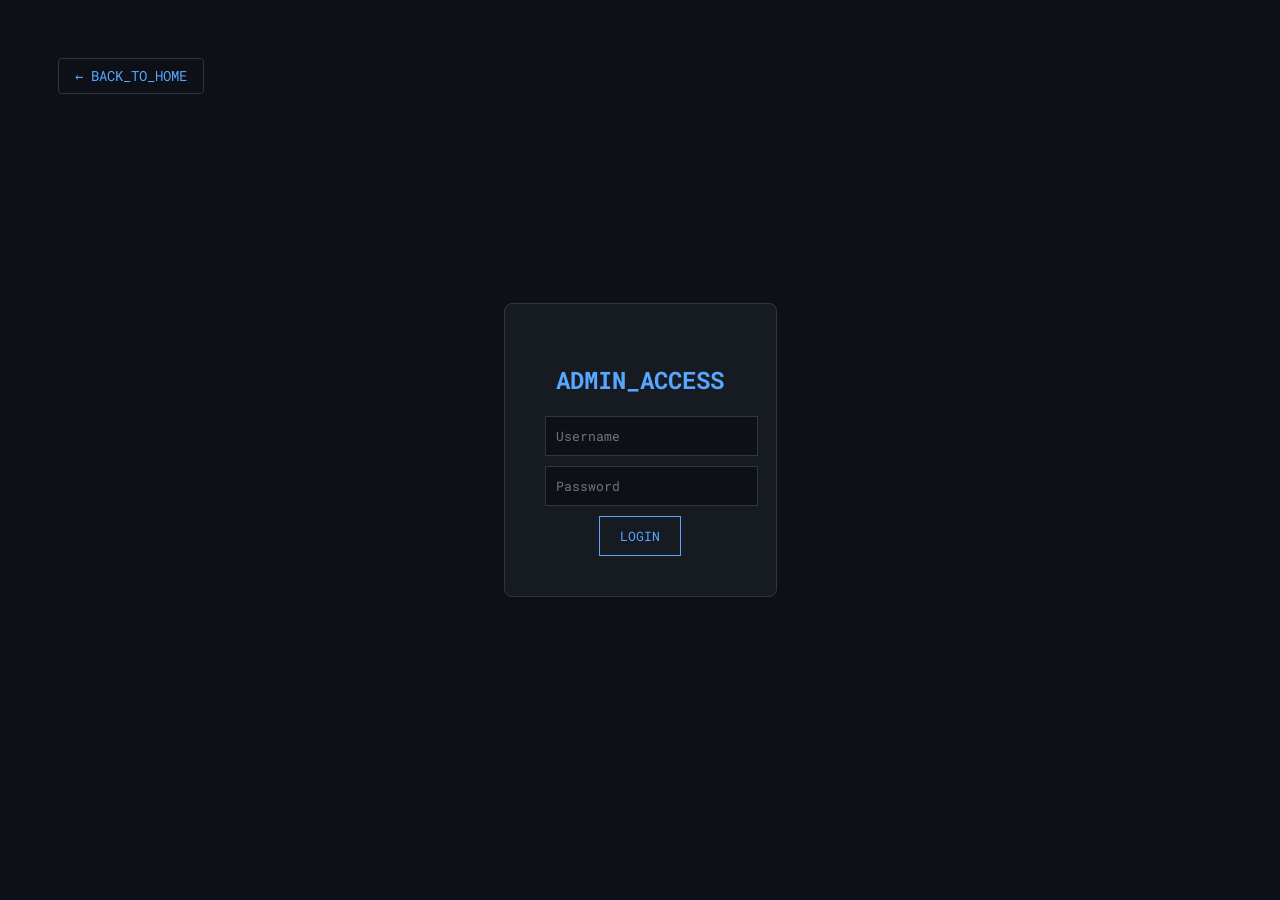
<file: admin.html>
<!DOCTYPE html>
<html lang="en">
<head>
    <meta charset="UTF-8">
    <title>Admin Dashboard | MCS PH</title>
    <link href="https://fonts.googleapis.com/css2?family=Roboto+Mono:wght@400;700&display=swap" rel="stylesheet">
    <style>
        body { 
            background: #0d1117; 
            color: white; 
            padding: 50px; 
            font-family: 'Roboto Mono', monospace; 
        }
        
        .admin-table { 
            width: 100%; 
            border-collapse: collapse; 
            margin-bottom: 50px; 
            background: #161b22; 
        }
        
        .admin-table th, .admin-table td { 
            border: 1px solid #30363d; 
            padding: 12px; 
            text-align: left; 
        }
        
        .admin-table th { 
            color: #58a6ff; 
        }
        
        #login-overlay { 
            position: fixed; 
            top: 0; 
            left: 0; 
            width: 100%; 
            height: 100%; 
            background: #0d1117; 
            display: flex; 
            align-items: center; 
            justify-content: center; 
            z-index: 9999; 
        }
        
        .login-box { 
            background: #161b22; 
            padding: 40px; 
            border: 1px solid #30363d; 
            border-radius: 8px; 
            text-align: center; 
        }
        
        input { 
            display: block; 
            width: 100%; 
            margin: 10px 0; 
            padding: 10px; 
            background: #0d1117; 
            border: 1px solid #30363d; 
            color: white; 
            font-family: 'Roboto Mono', monospace;
        }

        .back-home-btn {
            display: inline-block;
            color: #58a6ff;
            text-decoration: none;
            font-size: 0.85rem;
            padding: 8px 16px;
            border: 1px solid #30363d;
            border-radius: 4px;
            margin-bottom: 20px;
            transition: all 0.3s ease;
            position: relative;
            z-index: 10000;
        }

        .back-home-btn:hover {
            background-color: rgba(88, 166, 255, 0.1);
            border-color: #58a6ff;
        }

        .btn-primary {
            background: transparent;
            color: #58a6ff;
            border: 1px solid #58a6ff;
            padding: 10px 20px;
            cursor: pointer;
            font-family: 'Roboto Mono', monospace;
            transition: 0.3s;
        }

        .btn-primary:hover {
            background: rgba(88, 166, 255, 0.1);
        }

        h1, h3 { color: #f0f6fc; }
    </style>
</head>
<body>

    <a href="index.html" class="back-home-btn">← BACK_TO_HOME</a>

    <div id="login-overlay">
        <div class="login-box">
            <h2 style="color:#58a6ff; margin-bottom:20px;">ADMIN_ACCESS</h2>
            <input type="text" id="user" placeholder="Username">
            <input type="password" id="pass" placeholder="Password">
            <button class="btn-primary" onclick="checkLogin()">LOGIN</button>
        </div>
    </div>

    <h1>System Dashboard</h1>
    
    <h3>Contact Inquiries</h3>
    <table class="admin-table" id="inquiryTable">
        <thead>
            <tr>
                <th>Time</th>
                <th>Name</th>
                <th>Email</th>
                <th>Service</th>
                <th>Message</th>
            </tr>
        </thead>
        <tbody></tbody>
    </table>

    <h3>Job Applications</h3>
    <table class="admin-table" id="appTable">
        <thead>
            <tr>
                <th>Time</th>
                <th>Name</th>
                <th>Email</th>
                <th>Position</th>
                <th>Experience</th>
            </tr>
        </thead>
        <tbody></tbody>
    </table>

    <button class="btn-primary" onclick="localStorage.clear(); location.reload();">CLEAR_ALL_DATA</button>

    <script>
        function checkLogin() {
            const u = document.getElementById('user').value;
            const p = document.getElementById('pass').value;
            if(u === 'admin' && p === 'xport2026') {
                document.getElementById('login-overlay').style.display = 'none';
                loadData();
            } else { 
                alert('Access Denied'); 
            }
        }

        function loadData() {
            const inquiries = JSON.parse(localStorage.getItem('inquiries') || '[]');
            const apps = JSON.parse(localStorage.getItem('applications') || '[]');

            const inqBody = document.querySelector('#inquiryTable tbody');
            inqBody.innerHTML = "";
            inquiries.forEach(d => {
                inqBody.innerHTML += `<tr><td>${d.timestamp}</td><td>${d.name}</td><td>${d.email}</td><td>${d.service}</td><td>${d.message}</td></tr>`;
            });

            const appBody = document.querySelector('#appTable tbody');
            appBody.innerHTML = "";
            apps.forEach(d => {
                appBody.innerHTML += `<tr><td>${d.timestamp}</td><td>${d.name}</td><td>${d.email}</td><td>${d.position}</td><td>${d.experience || 'N/A'}</td></tr>`;
            });
        }
    </script>
</body>
</html>
</file>
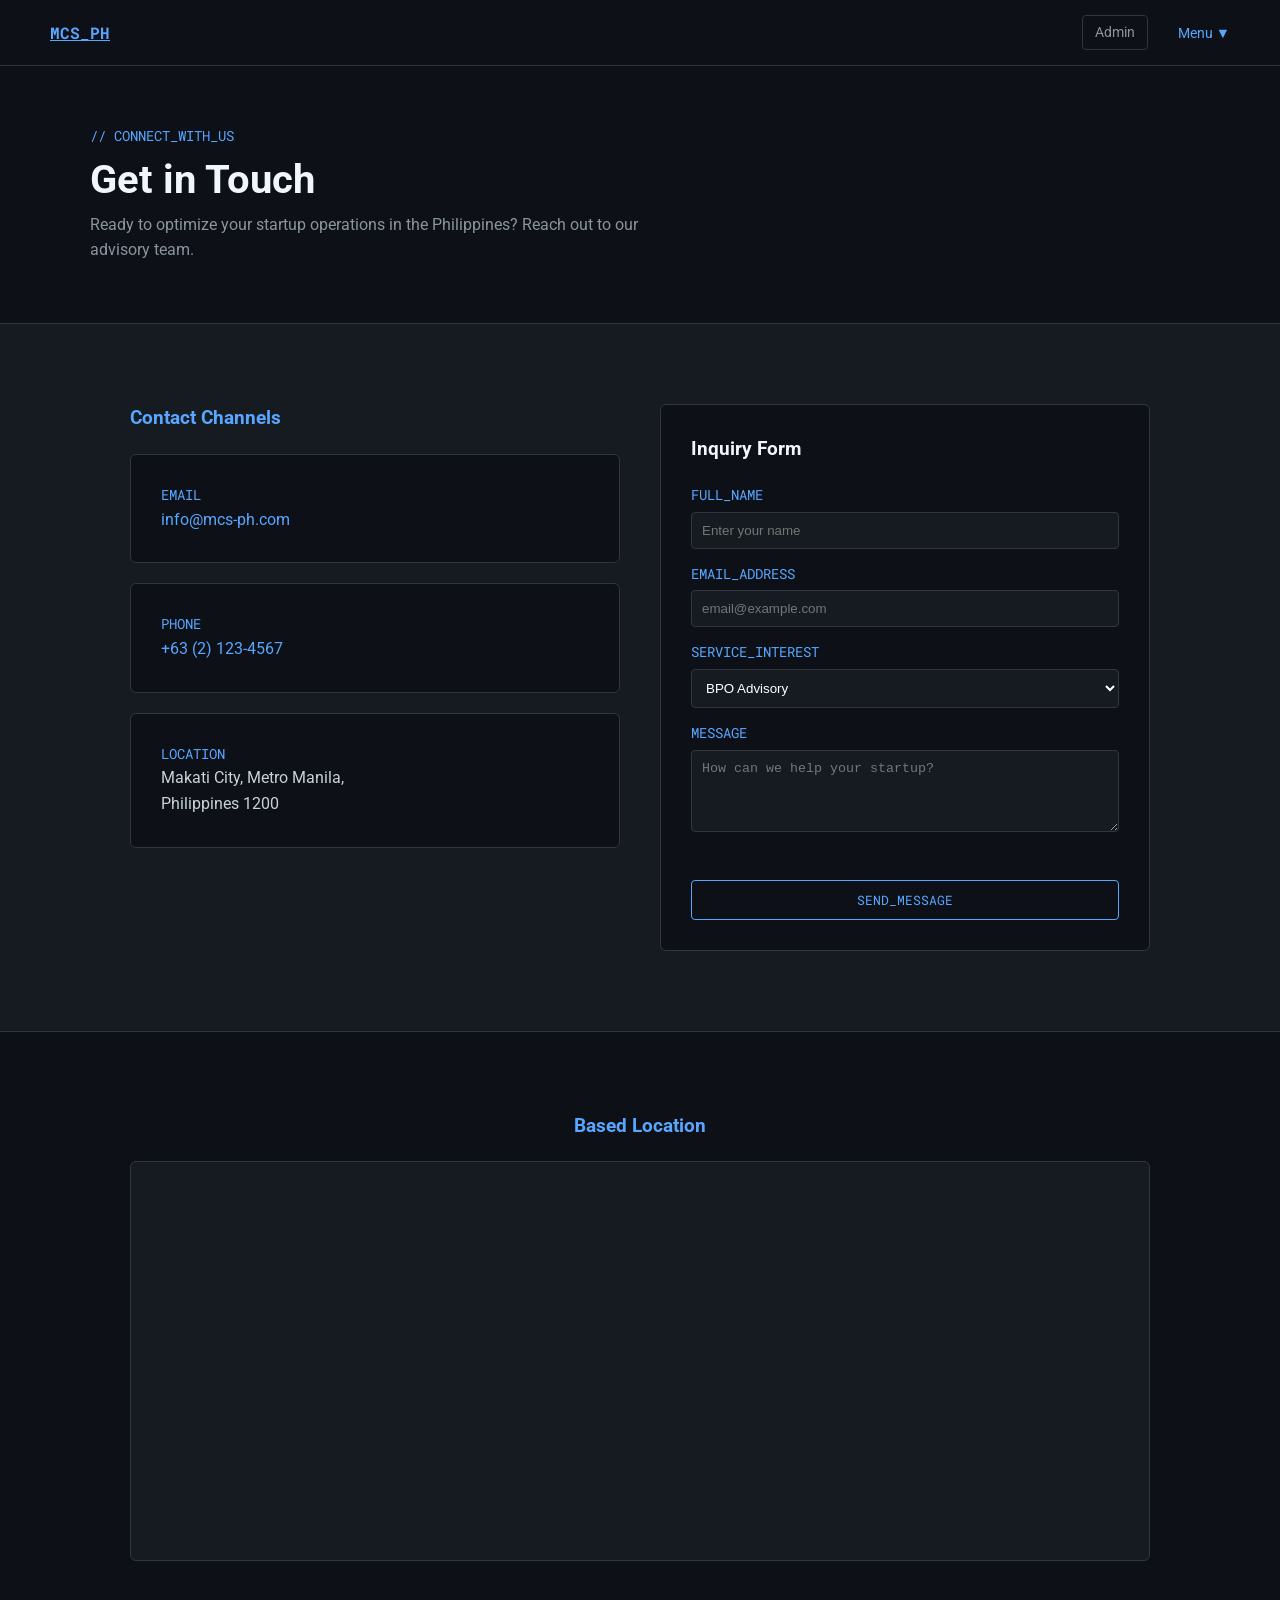
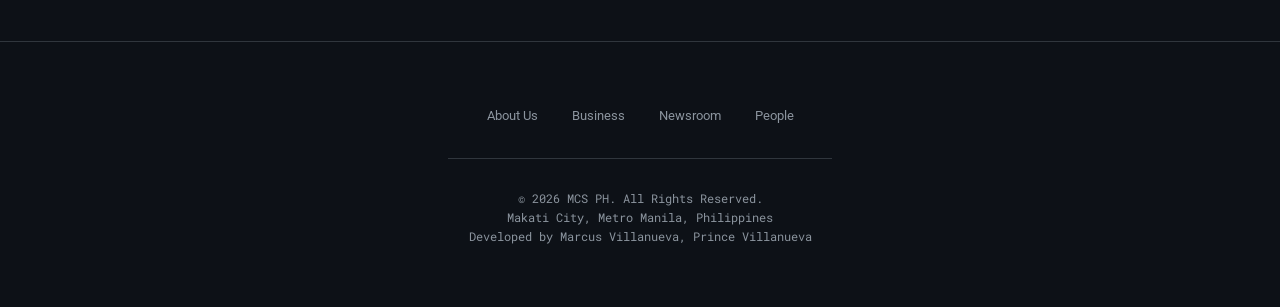
<file: contact.html>
<!DOCTYPE html>
<html lang="en">
<head>
    <meta charset="UTF-8">
    <meta name="viewport" content="width=device-width, initial-scale=1.0">
    <title>Contact Us | MCS PH</title>
    <link href="https://fonts.googleapis.com/css2?family=Roboto+Mono:wght@400;700&family=Roboto:wght@300;400;700&display=swap" rel="stylesheet">
    <link rel="stylesheet" href="style.css">
    <style>
        .nav-item {
            position: relative;
            display: inline-block;
        }
        .dropdown-content {
            display: none;
            position: absolute;
            background-color: var(--bg-secondary);
            min-width: 160px;
            box-shadow: 0px 8px 16px 0px rgba(0,0,0,0.2);
            z-index: 1000;
            border: 1px solid var(--border-color);
        }
        .dropdown-content a {
            color: var(--text-muted);
            padding: 12px 16px;
            text-decoration: none;
            display: block;
            margin-left: 0;
        }
        .admin-btn {
            color: var(--text-muted);
            text-decoration: none;
            font-size: 0.9rem;
            padding: 5px 12px;
            border: 1px solid var(--border-color);
            border-radius: 4px;
            transition: all 0.3s ease;
            margin-right: 10px; 
        }

        .admin-btn:hover {
            color: var(--accent);
            border-color: var(--accent);
            background-color: rgba(88, 166, 255, 0.1);
        }

        nav {
            display: flex;
            align-items: center;
        }
        .dropdown-content a:hover {
            background-color: var(--bg-main);
            color: var(--accent);
        }
        .nav-item:hover .dropdown-content {
            display: block;
        }
        .pillar-map {
            text-align: center;
            margin: 40px 0;
        }
        .pillar-map img {
            max-width: 100%;
            height: auto;
            border: 1px solid var(--border-color);
            border-radius: 6px;
        }
    </style>
</head>
<body>

    <header>
        <div class="header-container">
            <a href="index.html" class="logo">MCS_PH</a>
            <nav>
             <a href="admin.html" class="admin-btn">Admin</a>
                <div class="nav-item">
                    <a href="#" class="active">Menu ▼</a>
                    <div class="dropdown-content">
                        <a href="index.html">Home</a>
                        <a href="about.html">About</a>
                        <a href="services.html">Services</a>
                        <a href="contact.html">Contact</a>
                        <a href="whymcs.html">Why MCS PH</a>
                        <a href="partners.html">Partners</a>
                        <a href="faq.html">FAQ</a>
                        <a href="join.html">Join Us</a>
                    </div>
                </div>
            </nav>
        </div>
    </header>

    <section class="contact-hero">
        <div class="container" style="display: block; padding: 60px 0;">
            <p class="mono">// CONNECT_WITH_US</p>
            <h2 style="font-size: 2.5rem; color: #f0f6fc;">Get in Touch</h2>
            <p style="color: var(--text-muted); max-width: 600px;">Ready to optimize your startup operations in the Philippines? Reach out to our advisory team.</p>
        </div>
    </section>

    <hr class="section-divider">

    <section class="contact-grid-section" style="background-color: var(--bg-secondary); padding: 80px 0;">
        <div class="container">
            
            <div class="text-half">
                <h3 class="section-label">Contact Channels</h3>
                <div class="card" style="margin-bottom: 20px;">
                    <p class="mono">EMAIL</p>
                    <p><a href="mailto:info@mcs-ph.com" style="color: var(--accent); text-decoration: none;">info@mcs-ph.com</a></p>
                </div>
                <div class="card" style="margin-bottom: 20px;">
                    <p class="mono">PHONE</p>
                    <p><a href="tel:+6321234567" style="color: var(--accent); text-decoration: none;">+63 (2) 123-4567</a></p>
                </div>
                <div class="card">
                    <p class="mono">LOCATION</p>
                    <p>Makati City, Metro Manila,<br>Philippines 1200</p>
                </div>
            </div>

            <div class="text-half">
                <div class="card" style="background-color: var(--bg-main);">
                    <h3 style="color: #f0f6fc; margin-bottom: 20px;">Inquiry Form</h3>
                    <form action="#" method="post" class="contact-form">
                        <div style="margin-bottom: 15px;">
                            <label class="mono" style="display:block; margin-bottom:5px;">FULL_NAME</label>
                            <input type="text" name="name" placeholder="Enter your name" required 
                                   style="width:100%; padding:10px; background:var(--bg-secondary); border:1px solid var(--border-color); color:white; border-radius:4px;">
                        </div>
                        
                        <div style="margin-bottom: 15px;">
                            <label class="mono" style="display:block; margin-bottom:5px;">EMAIL_ADDRESS</label>
                            <input type="email" name="email" placeholder="email@example.com" required 
                                   style="width:100%; padding:10px; background:var(--bg-secondary); border:1px solid var(--border-color); color:white; border-radius:4px;">
                        </div>

                        <div style="margin-bottom: 15px;">
                            <label class="mono" style="display:block; margin-bottom:5px;">SERVICE_INTEREST</label>
                            <select name="service" style="width:100%; padding:10px; background:var(--bg-secondary); border:1px solid var(--border-color); color:white; border-radius:4px;">
                                <option value="Advisory">BPO Advisory</option>
                                <option value="Commercial">Commercial Facilitation</option>
                                <option value="Pos">POS Systems</option>
                            </select>
                        </div>

                        <div style="margin-bottom: 20px;">
                            <label class="mono" style="display:block; margin-bottom:5px;">MESSAGE</label>
                            <textarea name="message" rows="4" placeholder="How can we help your startup?" 
                                      style="width:100%; padding:10px; background:var(--bg-secondary); border:1px solid var(--border-color); color:white; border-radius:4px;"></textarea>
                        </div>

                        <input type="submit" value="SEND_MESSAGE" class="btn-primary" style="width: 100%;">
                    </form>
                </div>
            </div>
        </div>
    </section>

    <hr class="section-divider">

    <section class="map-section" style="padding: 80px 0;">
        <div class="container" style="display: block; text-align: center;">
            <h3 class="section-label">Based Location</h3>
            <div style="width: 100%; height: 400px; background-color: var(--bg-secondary); border: 1px solid var(--border-color); border-radius: 6px; display: flex; align-items: center; justify-content: center; overflow: hidden;">
                <iframe 
                    src="https://www.google.com/maps/embed?pb=!1m18!1m12!1m3!1d15446.503460490704!2d121.011884!3d14.554729!2m3!1f0!2f0!3f0!3m2!1i1024!2i768!4f13.1!3m3!1m2!1s0x3397c90264a01431%3A0x8e06a28307c80f1!2sMakati%2C%20Metro%20Manila!5e0!3m2!1sen!2sph!4v1740961801234!5m2!1sen!2sph" 
                    width="100%" 
                    height="100%" 
                    style="border:0;" 
                    allowfullscreen="" 
                    loading="lazy" 
                    referrerpolicy="no-referrer-when-downgrade">
                </iframe>
            </div>
        </div>
    </section>

    <footer>
        <div class="footer-links">
            <a href="about.html">About Us</a>
            <a href="services.html">Business</a>
            <a href="#">Newsroom</a>
            <a href="#">People</a>
        </div>
        <hr class="footer-hr">
        <div class="footer-bottom mono">
            <p>&copy; 2026 MCS PH. All Rights Reserved.</p>
            <p>Makati City, Metro Manila, Philippines</p>
            <p>Developed by Marcus Villanueva, Prince Villanueva</p>
        </div>
    </footer>
<script>
document.querySelectorAll('form').forEach(form => {
    form.addEventListener('submit', function(e) {
        e.preventDefault();
        
        const storageKey = this.classList.contains('join-form') ? 'applications' : 'inquiries';
        const existingData = JSON.parse(localStorage.getItem(storageKey) || '[]');
        
        const formData = new FormData(this);
        const newEntry = Object.fromEntries(formData.entries());
        newEntry.timestamp = new Date().toLocaleString();
        
        existingData.push(newEntry);
        localStorage.setItem(storageKey, JSON.stringify(existingData));
        
        alert('Data submitted successfully!');
        this.reset();
    });
});
</script>
</body>

</html>
</file>
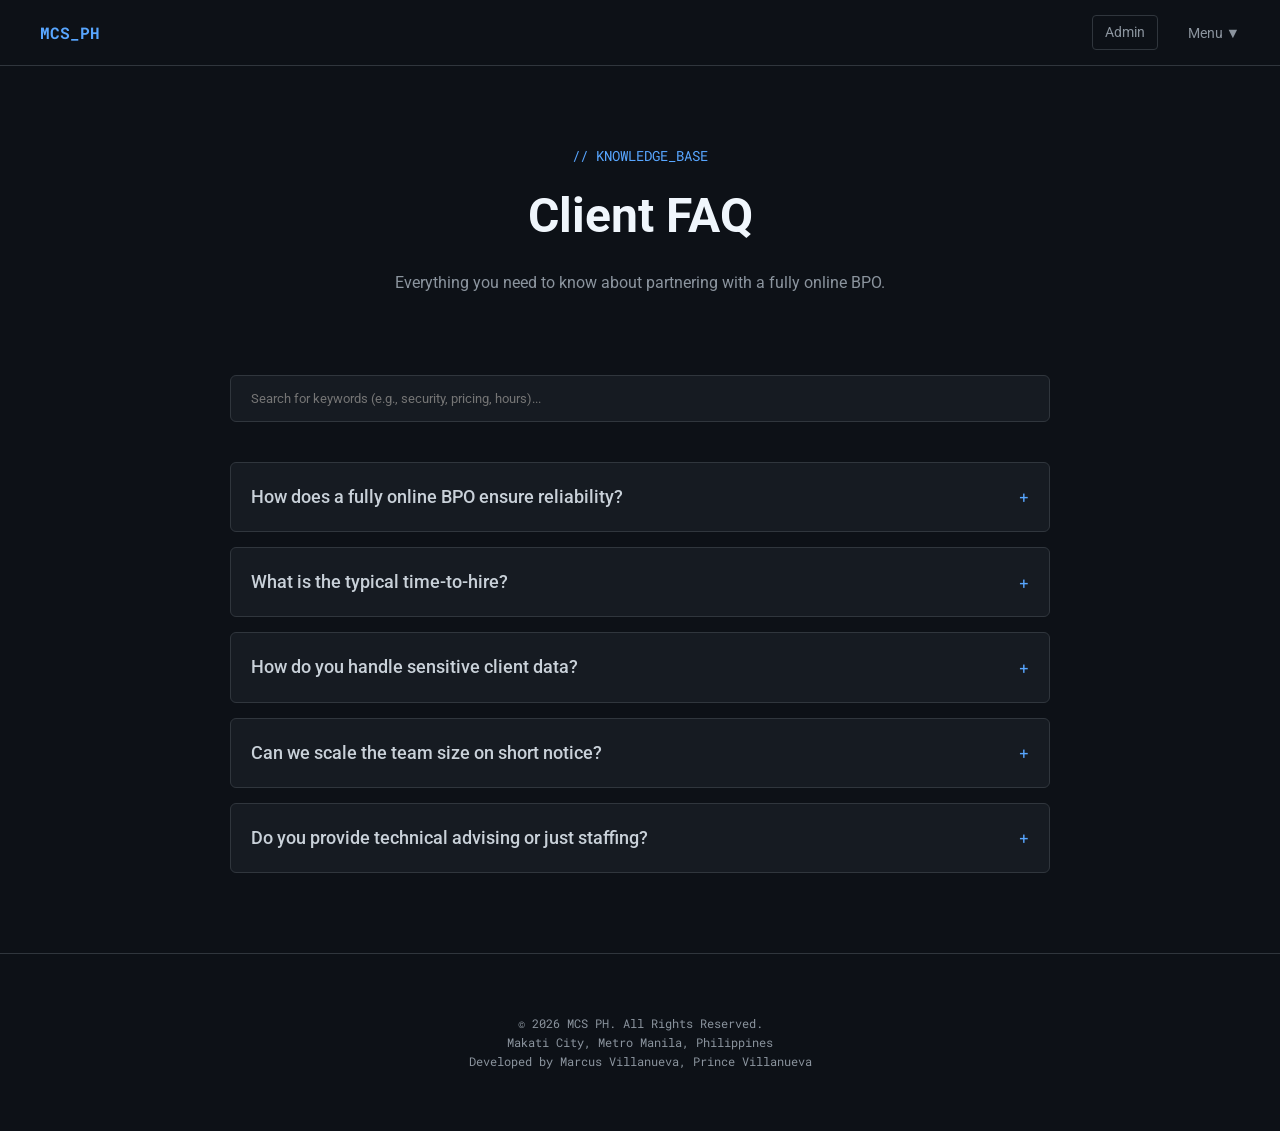
<file: faq.html>
<!DOCTYPE html>
<html lang="en">
<head>
    <meta charset="UTF-8">
    <meta name="viewport" content="width=device-width, initial-scale=1.0">
    <title>Client FAQ | MCS PH</title>
    <link href="https://fonts.googleapis.com/css2?family=Roboto+Mono:wght@400;700&family=Roboto:wght@300;400;700&display=swap" rel="stylesheet">
    <style>
        :root {
            --bg-main: #0d1117;       
            --bg-secondary: #161b22;  
            --border-color: #30363d;  
            --text-primary: #c9d1d9;  
            --text-muted: #8b949e;    
            --accent: #58a6ff;        
        }

        * {
            margin: 0;
            padding: 0;
            box-sizing: border-box;
        }

        body {
            font-family: 'Roboto', sans-serif;
            background-color: var(--bg-main);
            color: var(--text-primary);
            line-height: 1.6;
        }

        .container {
            max-width: 900px;
            margin: 0 auto;
            padding: 0 40px;
        }

        .mono {
            font-family: 'Roboto Mono', monospace;
            font-size: 0.85rem;
            color: var(--accent);
        }

        header {
            background-color: var(--bg-main);
            border-bottom: 1px solid var(--border-color);
            padding: 15px 0;
            position: sticky;
            top: 0;
            z-index: 1000;
        }

        .header-container {
            display: flex;
            justify-content: space-between;
            align-items: center;
            max-width: auto;
            padding: 0 40px;
        }

        .logo {
            font-family: 'Roboto Mono', monospace;
            font-weight: bold;
            color: var(--accent);
            text-decoration: none;
        }

        nav .nav-item {
            position: relative;
            display: inline-block;
        }

        nav a {
            color: var(--text-muted);
            margin-left: 20px;
            text-decoration: none;
            font-size: 0.9rem;
        }

        .dropdown-content {
            display: none;
            position: absolute;
            right: 0;
            background-color: var(--bg-secondary);
            min-width: 160px;
            border: 1px solid var(--border-color);
            box-shadow: 0px 8px 16px rgba(0,0,0,0.5);
        }

        .dropdown-content a {
            color: var(--text-muted);
            padding: 12px 16px;
            margin-left: 0;
            display: block;
        }
        .admin-btn {
            color: var(--text-muted);
            text-decoration: none;
            font-size: 0.9rem;
            padding: 5px 12px;
            border: 1px solid var(--border-color);
            border-radius: 4px;
            transition: all 0.3s ease;
            margin-right: 10px; 
        }

        .admin-btn:hover {
            color: var(--accent);
            border-color: var(--accent);
            background-color: rgba(88, 166, 255, 0.1);
        }


        nav {
            display: flex;
            align-items: center;
        }

        .nav-item:hover .dropdown-content {
            display: block;
        }

        /* Hero Section */
        .faq-hero {
            padding: 80px 0 40px 0;
            text-align: center;
        }

        /* Search Feature */
        .search-container {
            margin: 40px 0;
            position: relative;
        }

        #faqSearch {
            width: 100%;
            padding: 15px 20px;
            background: var(--bg-secondary);
            border: 1px solid var(--border-color);
            border-radius: 6px;
            color: var(--text-primary);
            font-family: 'Roboto', sans-serif;
            outline: none;
            transition: border-color 0.3s;
        }

        #faqSearch:focus {
            border-color: var(--accent);
        }

        /* Accordion Logic */
        .faq-item {
            background-color: var(--bg-secondary);
            border: 1px solid var(--border-color);
            border-radius: 6px;
            margin-bottom: 15px;
            overflow: hidden;
            transition: all 0.3s ease;
        }

        .faq-question {
            padding: 20px;
            cursor: pointer;
            display: flex;
            justify-content: space-between;
            align-items: center;
            user-select: none;
        }

        .faq-question h3 {
            font-size: 1.1rem;
            font-weight: 500;
        }

        .faq-answer {
            max-height: 0;
            padding: 0 20px;
            color: var(--text-muted);
            transition: all 0.3s ease;
            opacity: 0;
        }

        .faq-item.active {
            border-color: var(--accent);
        }

        .faq-item.active .faq-answer {
            max-height: 500px;
            padding: 0 20px 20px 20px;
            opacity: 1;
        }

        .icon-toggle {
            color: var(--accent);
            font-family: 'Roboto Mono', monospace;
            transition: transform 0.3s;
        }

        .faq-item.active .icon-toggle {
            transform: rotate(45deg);
        }

        footer {
            padding: 60px 0;
            text-align: center;
            border-top: 1px solid var(--border-color);
            margin-top: 80px;
        }

        .footer-bottom {
            font-size: 0.75rem;
            color: var(--text-muted);
        }
    </style>
</head>
<body>

    <header>
        <div class="header-container">
            <a href="index.html" class="logo">MCS_PH</a>
            <nav>
              <a href="admin.html" class="admin-btn">Admin</a>
                <div class="nav-item">
                    <a href="#" class="active">Menu ▼</a>
                    <div class="dropdown-content">
                        <a href="index.html">Home</a>
                        <a href="about.html">About</a>
                        <a href="services.html">Services</a>
                        <a href="contact.html">Contact</a>
                        <a href="whymcs.html">Why MCS PH</a>
                        <a href="partners.html">Partners</a>
                        <a href="faq.html">FAQ</a>
                        <a href="join.html">Join Us</a>
                    </div>
                </div>
            </nav>
        </div>
    </header>

    <div class="container">
        <section class="faq-hero">
            <p class="mono">// KNOWLEDGE_BASE</p>
            <h1 style="font-size: 3rem; color: #f0f6fc; margin-top: 10px;">Client FAQ</h1>
            <p style="color: var(--text-muted); margin-top: 15px;">Everything you need to know about partnering with a fully online BPO.</p>
        </section>

        <div class="search-container">
            <input type="text" id="faqSearch" placeholder="Search for keywords (e.g., security, pricing, hours)...">
        </div>

        <div class="faq-list">
            <div class="faq-item">
                <div class="faq-question">
                    <h3>How does a fully online BPO ensure reliability?</h3>
                    <span class="icon-toggle">+</span>
                </div>
                <div class="faq-answer">
                    <p>Our decentralized model is our greatest strength. Unlike physical offices that are vulnerable to local power outages or transit strikes, our workforce is distributed. We require all agents to have secondary power (UPS) and backup internet connections (fiber + 5G) to maintain 99.9% uptime.</p>
                </div>
            </div>

            <div class="faq-item">
                <div class="faq-question">
                    <h3>What is the typical time-to-hire?</h3>
                    <span class="icon-toggle">+</span>
                </div>
                <div class="faq-answer">
                    <p>Depending on the technical requirements, we can typically deploy a vetted team within 2 to 4 weeks. For high-stakes roles like IPv4 management, we ensure specialized training is completed before the go-live date.</p>
                </div>
            </div>

            <div class="faq-item">
                <div class="faq-question">
                    <h3>How do you handle sensitive client data?</h3>
                    <span class="icon-toggle">+</span>
                </div>
                <div class="faq-answer">
                    <p>We implement strict endpoint security protocols. This includes encrypted connections (VPN), multi-factor authentication (MFA), and strictly controlled access to client environments. We can also adapt to your specific internal security software requirements.</p>
                </div>
            </div>

            <div class="faq-item">
                <div class="faq-question">
                    <h3>Can we scale the team size on short notice?</h3>
                    <span class="icon-toggle">+</span>
                </div>
                <div class="faq-answer">
                    <p>Yes. Our agile recruitment pipeline allows us to scale up during peak seasons or high-growth phases. We maintain a "ready-to-deploy" talent pool to ensure minimal friction when adding seats.</p>
                </div>
            </div>

            <div class="faq-item">
                <div class="faq-question">
                    <h3>Do you provide technical advising or just staffing?</h3>
                    <span class="icon-toggle">+</span>
                </div>
                <div class="faq-answer">
                    <p>We offer specialized advising in niche sectors like IPv4 brokerage and iGaming operations. We don't just provide "warm bodies"; we provide subject matter experts who can help optimize your workflows and documentation processes.</p>
                </div>
            </div>
        </div>
    </div>

    <footer>
        <div class="footer-bottom mono">
            <p>&copy; 2026 MCS PH. All Rights Reserved.</p>
            <p>Makati City, Metro Manila, Philippines</p>
            <p>Developed by Marcus Villanueva, Prince Villanueva</p>
        </div>
    </footer>

    <script>
        // Accordion Functionality
        document.querySelectorAll('.faq-question').forEach(question => {
            question.addEventListener('click', () => {
                const item = question.parentElement;
                item.classList.toggle('active');
            });
        });

        // Search Functionality
        document.getElementById('faqSearch').addEventListener('input', function(e) {
            const term = e.target.value.toLowerCase();
            const items = document.querySelectorAll('.faq-item');

            items.forEach(item => {
                const text = item.innerText.toLowerCase();
                if(text.includes(term)) {
                    item.style.display = 'block';
                } else {
                    item.style.display = 'none';
                }
            });
        });
    </script>
</body>

</html>
</file>
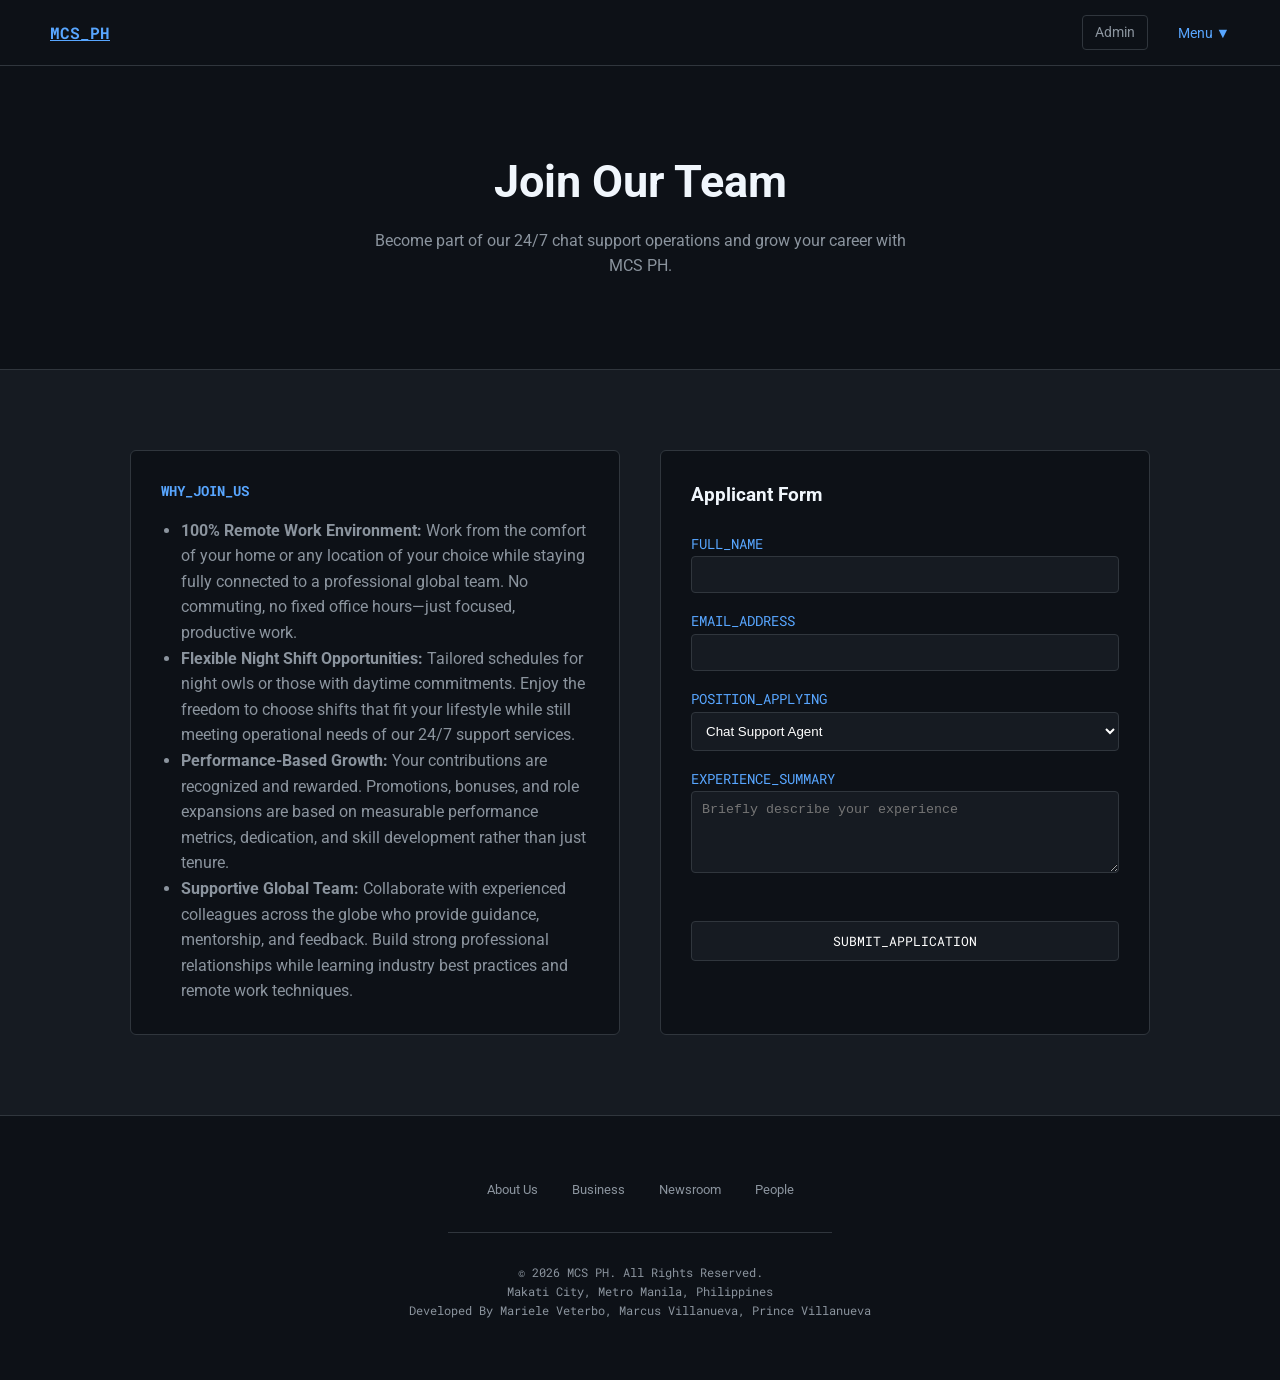
<file: join.html>
<!DOCTYPE html>
<html lang="en">
<head>
    <meta charset="UTF-8">
    <meta name="viewport" content="width=device-width, initial-scale=1.0">
    <title>Join Our Team | MCS PH</title>
    <link href="https://fonts.googleapis.com/css2?family=Roboto+Mono:wght@400;700&family=Roboto:wght@300;400;700&display=swap" rel="stylesheet">
    <link rel="stylesheet" href="style.css">
<style>

:root {
    --bg-main: #0d1117;       
    --bg-secondary: #161b22;  
    --border-color: #30363d;  
    --text-primary: #c9d1d9;  
    --text-muted: #8b949e;    
    --accent: #58a6ff;        
}

* {
    margin: 0;
    padding: 0;
    box-sizing: border-box;
}

body {
    font-family: 'Roboto', sans-serif;
    background-color: var(--bg-main);
    color: var(--text-primary);
    line-height: 1.6;
}

.container {
    max-width: 1100px;
    margin: 0 auto;
    padding: 0 40px;
    display: flex;
    gap: 40px;
}

.mono {
    font-family: 'Roboto Mono', monospace;
    font-size: 0.85rem;
    color: var(--accent);
}

.section-divider {
    border: 0;
    height: 1px;
    background-color: var(--border-color);
}

header {
    background-color: var(--bg-main);
    border-bottom: 1px solid var(--border-color);
    padding: 15px 0;
    position: sticky;
    top: 0;
    z-index: 1000;
}

.header-container {
    max-width: auto;
    margin-right: 10px;
    margin-left: 10px;
    padding: 0 40px;
    display: flex;
    justify-content: space-between;
    align-items: center;
}

.logo {
    font-family: 'Roboto Mono', monospace;
    font-weight: bold;
    color: var(--accent);
}

nav a {
    color: var(--text-muted);
    margin-left: 20px;
    text-decoration: none;
    font-size: 0.9rem;
}

nav a.active, nav a:hover {
    color: var(--accent);
}

.card {
    background-color: var(--bg-main);
    padding: 30px;
    border: 1px solid var(--border-color);
    border-radius: 6px;
    flex: 1;
}

.btn-primary {
    background: none;
    border: 1px solid var(--accent);
    color: var(--accent);
    padding: 10px 25px;
    cursor: pointer;
    margin-top: 20px;
    font-family: 'Roboto Mono', monospace;
    border-radius: 4px;
    transition: 0.3s;
}

.btn-primary:hover {
    background-color: var(--accent);
    color: var(--bg-main);
}
.admin-btn {
    color: var(--text-muted);
    text-decoration: none;
    font-size: 0.9rem;
    padding: 5px 12px;
    border: 1px solid var(--border-color);
    border-radius: 4px;
    transition: all 0.3s ease;
    margin-right: 10px; 
}

.admin-btn:hover {
    color: var(--accent);
    border-color: var(--accent);
    background-color: rgba(88, 166, 255, 0.1);
}


nav {
    display: flex;
    align-items: center;
}

footer {
    padding: 60px 0;
    text-align: center;
    border-top: 1px solid var(--border-color);
}

.footer-links a {
    color: var(--text-muted);
    margin: 0 15px;
    text-decoration: none;
    font-size: 0.8rem;
}

.footer-hr {
    border: 0;
    border-top: 1px solid var(--border-color);
    margin: 30px auto;
    width: 30%;
}

.footer-bottom {
    font-size: 0.75rem;
    color: var(--text-muted);
}



.join-box {
    text-align: center;
    padding: 80px 0;
}

.join-form input, .join-form select, .join-form textarea {
    width: 100%;
    padding: 10px;
    background: var(--bg-secondary);
    border: 1px solid var(--border-color);
    color: white;
    border-radius: 4px;
}
        .nav-item {
            position: relative;
            display: inline-block;
        }
        .dropdown-content {
            display: none;
            position: absolute;
            background-color: var(--bg-secondary);
            min-width: 160px;
            box-shadow: 0px 8px 16px 0px rgba(0,0,0,0.2);
            z-index: 1000;
            border: 1px solid var(--border-color);
        }
        .dropdown-content a {
            color: var(--text-muted);
            padding: 12px 16px;
            text-decoration: none;
            display: block;
            margin-left: 0;
        }
        .dropdown-content a:hover {
            background-color: var(--bg-main);
            color: var(--accent);
        }
        .nav-item:hover .dropdown-content {
            display: block;
        }
       
        .pillar-map {
            text-align: center;
            margin: 40px 0;
        }
        .pillar-map img {
            max-width: 100%;
            height: auto;
            border: 1px solid var(--border-color);
            border-radius: 6px;
        }
</style>
</head>

<body>

    <header>
        <div class="header-container">
            <a href="index.html" class="logo">MCS_PH</a>
            <nav>
              <a href="admin.html" class="admin-btn">Admin</a>
                <div class="nav-item">
                    <a href="#" class="active">Menu ▼</a>
                    <div class="dropdown-content">
                        <a href="index.html">Home</a>
                        <a href="about.html">About</a>
                        <a href="services.html">Services</a>
                        <a href="contact.html">Contact</a>
                        <a href="whymcs.html">Why MCS PH</a>
                        <a href="partners.html">Partners</a>
                        <a href="faq.html">FAQ</a>
                        <a href="join.html">Join Us</a>
                    </div>
                </div>
            </nav>
        </div>
    </header>

<section class="join-box">
    <h1 style="font-size: 2.8rem; color:#f0f6fc;">Join Our Team</h1>
    <p style="color: var(--text-muted); max-width: 550px; margin: 10px auto;">
        Become part of our 24/7 chat support operations and grow your career with MCS PH.
    </p>
</section>

<hr class="section-divider">

<section style="background-color: var(--bg-secondary); padding: 80px 0;">
    <div class="container">

        <div class="card">
            <h3 class="mono">WHY_JOIN_US</h3>
            <ul style="margin-top:15px; padding-left:20px; color:var(--text-muted);">
                <li><strong>100% Remote Work Environment:</strong> Work from the comfort of your home or any location of your choice while staying fully connected to a professional global team. No commuting, no fixed office hours—just focused, productive work.</li>
                <li><strong>Flexible Night Shift Opportunities:</strong> Tailored schedules for night owls or those with daytime commitments. Enjoy the freedom to choose shifts that fit your lifestyle while still meeting operational needs of our 24/7 support services.</li>
                <li><strong>Performance-Based Growth:</strong> Your contributions are recognized and rewarded. Promotions, bonuses, and role expansions are based on measurable performance metrics, dedication, and skill development rather than just tenure.</li>
                <li><strong>Supportive Global Team:</strong> Collaborate with experienced colleagues across the globe who provide guidance, mentorship, and feedback. Build strong professional relationships while learning industry best practices and remote work techniques.</li>
            </ul>
        </div>

        <div class="card">
            <h3 style="color:#f0f6fc; margin-bottom:20px;">Applicant Form</h3>

            <form class="join-form" action="#" method="post">

                <div style="margin-bottom:15px;">
                    <label class="mono">FULL_NAME</label>
                    <input type="text" name="name" required>
                </div>

                <div style="margin-bottom:15px;">
                    <label class="mono">EMAIL_ADDRESS</label>
                    <input type="email" name="email" required>
                </div>

                <div style="margin-bottom:15px;">
                    <label class="mono">POSITION_APPLYING</label>
                    <select name="position">
                        <option>Chat Support Agent</option>
                        <option>Technical Support</option>
                        <option>Telemarketing</option>
                    </select>
                </div>

                <div style="margin-bottom:20px;">
                    <label class="mono">EXPERIENCE_SUMMARY</label>
                    <textarea rows="4" placeholder="Briefly describe your experience"></textarea>
                </div>

                <input type="submit" value="SUBMIT_APPLICATION" class="btn-primary" style="width:100%;">
            </form>
        </div>

    </div>
</section>

<footer>
    <div class="footer-links">
        <a href="about.html">About Us</a>
        <a href="services.html">Business</a>
        <a href="#">Newsroom</a>
        <a href="#">People</a>
    </div>
    <hr class="footer-hr">
    <div class="footer-bottom mono">
        <p>&copy; 2026 MCS PH. All Rights Reserved.</p>
        <p>Makati City, Metro Manila, Philippines</p>
        <p>Developed By Mariele Veterbo, Marcus Villanueva, Prince Villanueva</p>
    </div>
</footer>
<script>
document.querySelectorAll('form').forEach(form => {
    form.addEventListener('submit', function(e) {
        e.preventDefault();
        
        
        const storageKey = this.classList.contains('join-form') ? 'applications' : 'inquiries';
        const existingData = JSON.parse(localStorage.getItem(storageKey) || '[]');
        
        
        const formData = new FormData(this);
        const newEntry = Object.fromEntries(formData.entries());
        newEntry.timestamp = new Date().toLocaleString();
        
        
        existingData.push(newEntry);
        localStorage.setItem(storageKey, JSON.stringify(existingData));
        
        alert('Data submitted successfully!');
        this.reset();
    });
});
</script>
</body>

</html>
</file>
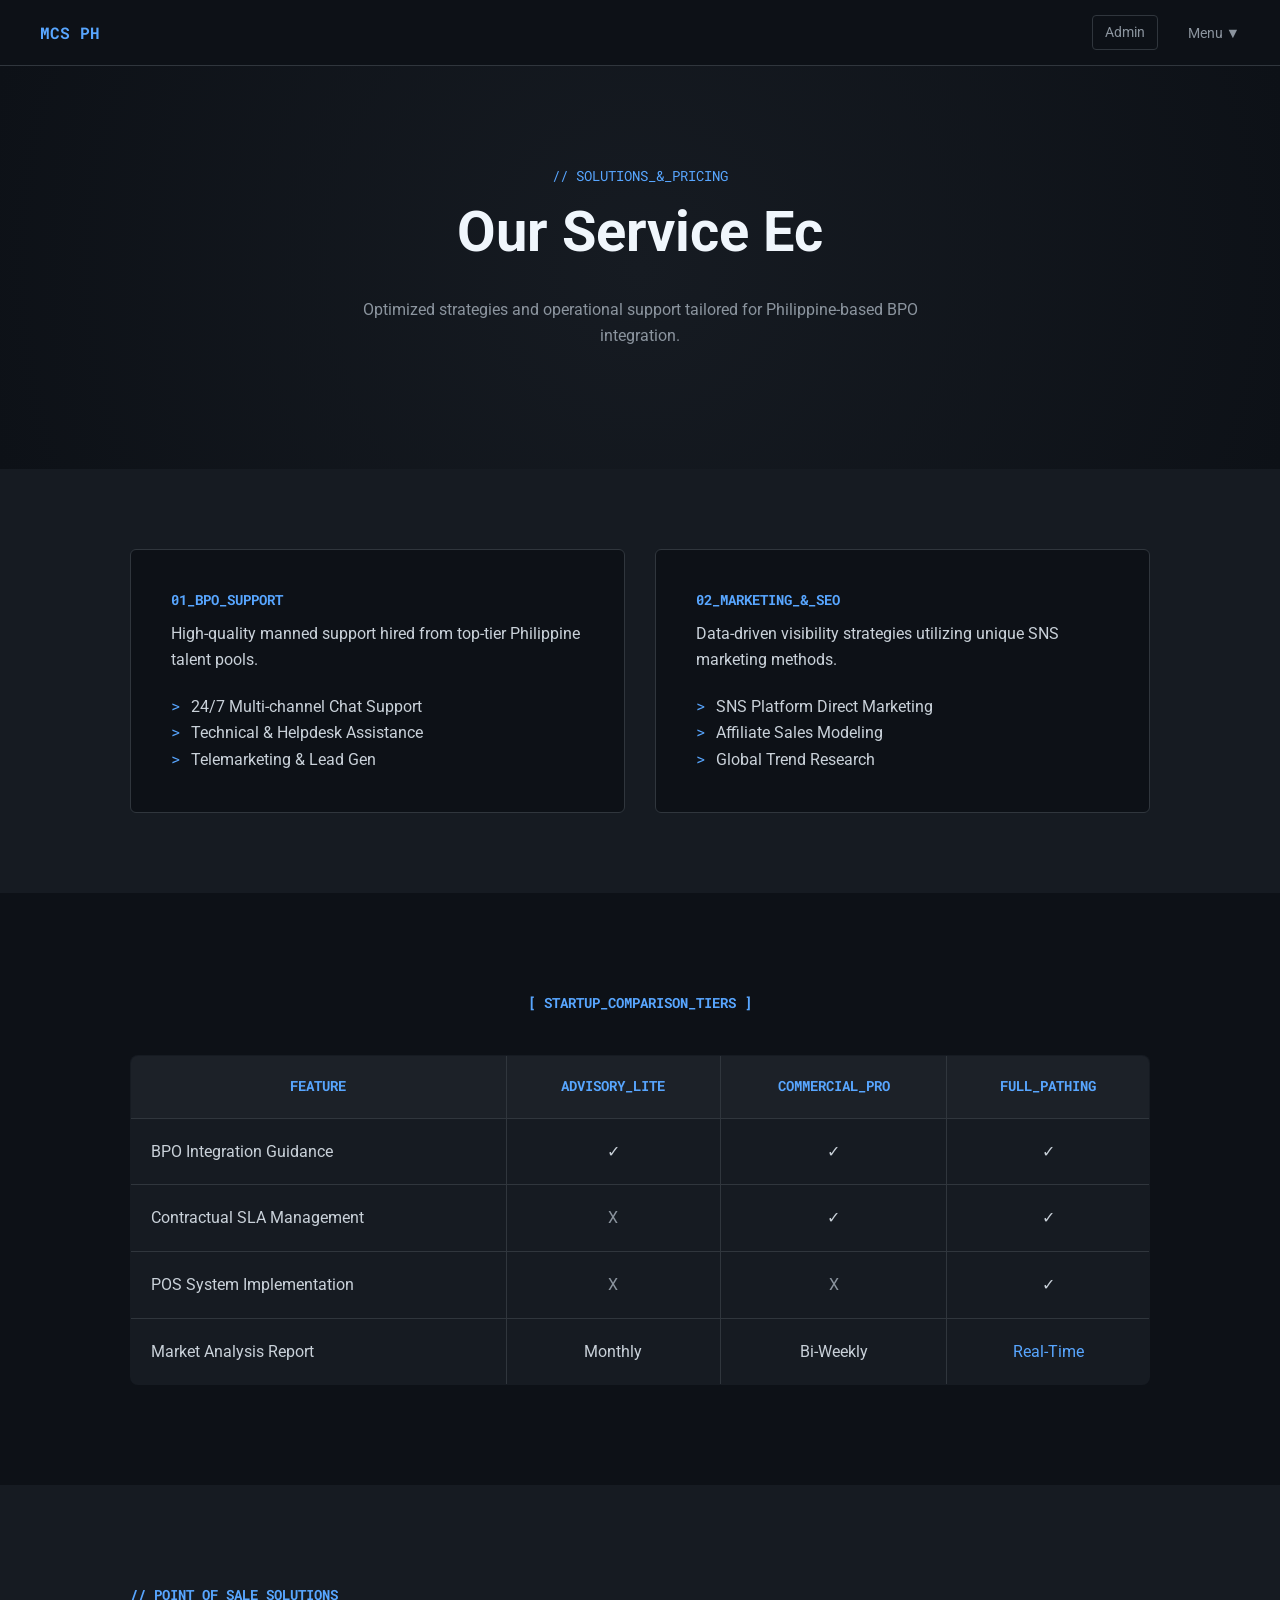
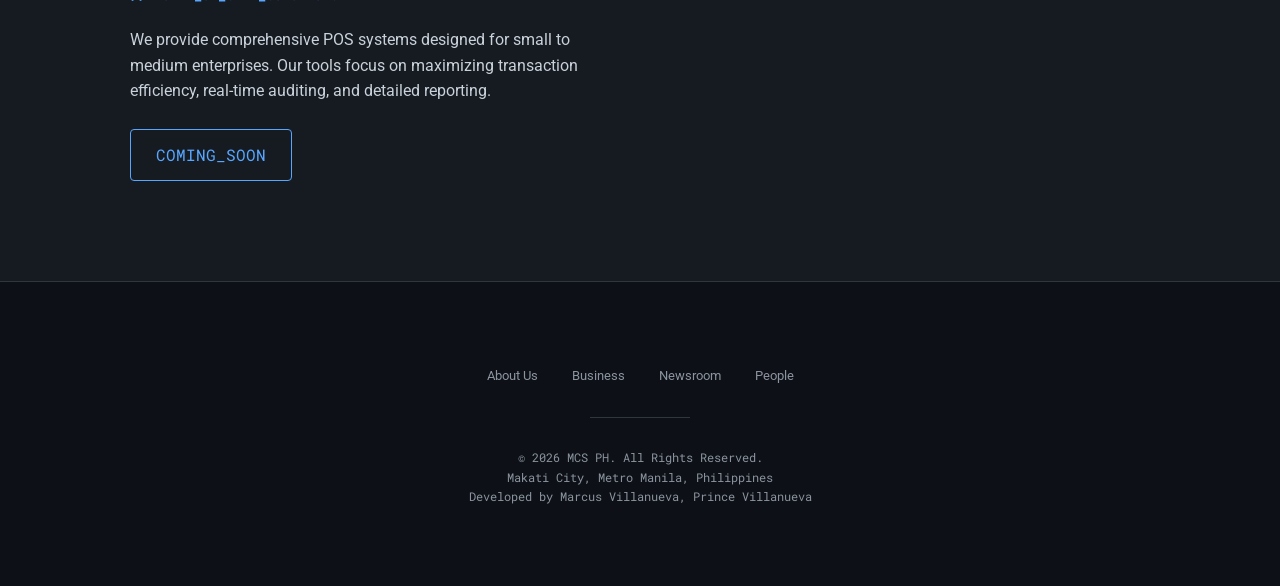
<file: services.html>
<!DOCTYPE html>
<html lang="en">
<head>
    <meta charset="UTF-8">
    <meta name="viewport" content="width=device-width, initial-scale=1.0">
    <title>Services | MCS PH</title>
    <link href="https://fonts.googleapis.com/css2?family=Roboto+Mono:wght@400;700&family=Roboto:wght@300;400;700&display=swap" rel="stylesheet">
    <style>
        .admin-btn {
            color: var(--text-muted);
            text-decoration: none;
            font-size: 0.9rem;
            padding: 5px 12px;
            border: 1px solid var(--border-color);
            border-radius: 4px;
            transition: all 0.3s ease;
            margin-right: 10px; 
        }

        .admin-btn:hover {
            color: var(--accent);
            border-color: var(--accent);
            background-color: rgba(88, 166, 255, 0.1);
        }


        nav {
            display: flex;
            align-items: center;
        }
        :root {
            --bg-main: #0d1117;       
            --bg-secondary: #161b22;  
            --border-color: #30363d;  
            --text-primary: #c9d1d9;  
            --text-muted: #8b949e;    
            --accent: #58a6ff;        
        }

        * {
            margin: 0;
            padding: 0;
            box-sizing: border-box;
        }

        body {
            font-family: 'Roboto', sans-serif;
            background-color: var(--bg-main);
            color: var(--text-primary);
            line-height: 1.6;
            overflow-x: hidden;
        }

        .container {
            max-width: 1100px;
            margin: 0 auto;
            padding: 0 40px;
        }

        .mono {
            font-family: 'Roboto Mono', monospace;
            font-size: 0.85rem;
            color: var(--accent);
        }

        /* --- Navigation --- */
        header {
            background-color: var(--bg-main);
            border-bottom: 1px solid var(--border-color);
            padding: 15px 0;
            position: sticky;
            top: 0;
            z-index: 1000;
        }

        .header-container {
            display: flex;
            justify-content: space-between;
            align-items: center;
            padding: 0 40px;
        }

        .logo {
            font-family: 'Roboto Mono', monospace;
            font-weight: bold;
            color: var(--accent);
            text-decoration: none;
        }

        nav .nav-item {
            position: relative;
            display: inline-block;
        }

        nav a {
            color: var(--text-muted);
            margin-left: 20px;
            text-decoration: none;
            font-size: 0.9rem;
        }

        .dropdown-content {
            display: none;
            position: absolute;
            right: 0;
            background-color: var(--bg-secondary);
            min-width: 160px;
            border: 1px solid var(--border-color);
            box-shadow: 0px 8px 16px rgba(0,0,0,0.5);
        }

        .dropdown-content a {
            color: var(--text-muted);
            padding: 12px 16px;
            display: block;
        }

        .nav-item:hover .dropdown-content { display: block; }

        /* --- Hero Section --- */
        .service-intro {
            padding: 100px 0;
            text-align: center;
            background: radial-gradient(circle at center, #161b22 0%, #0d1117 100%);
        }

        /* --- Scroll Reveal Animation --- */
        .reveal {
            opacity: 0;
            transform: translateY(30px);
            transition: all 0.8s ease-out;
        }

        .reveal.active {
            opacity: 1;
            transform: translateY(0);
        }

        /* --- Service Cards --- */
        .service-grid {
            padding: 80px 0;
            background-color: var(--bg-secondary);
        }

        .grid-container {
            display: grid;
            grid-template-columns: 1fr 1fr;
            gap: 30px;
        }

        .card {
            background-color: var(--bg-main);
            padding: 40px;
            border: 1px solid var(--border-color);
            border-radius: 6px;
            transition: all 0.3s ease;
        }

        .card:hover {
            border-color: var(--accent);
            transform: translateY(-5px);
            box-shadow: 0 10px 30px rgba(0,0,0,0.5);
        }

        .custom-list {
            list-style: none;
            margin-top: 20px;
        }

        .custom-list li::before {
            content: "> ";
            color: var(--accent);
            font-family: 'Roboto Mono', monospace;
        }

        /* --- Table Styling --- */
        .pricing-section { padding: 100px 0; }

        table {
            width: 100%;
            border-collapse: collapse;
            background-color: var(--bg-secondary);
            border: 1px solid var(--border-color);
            border-radius: 8px;
            overflow: hidden;
        }

        th, td {
            padding: 20px;
            text-align: center;
            border: 1px solid var(--border-color);
        }

        th { background-color: #1c2128; color: var(--accent); }

        tr:hover td {
            background-color: rgba(88, 166, 255, 0.05);
            color: #fff;
        }

        /* --- Feature Section --- */
        .pos-feature {
            background-color: var(--bg-secondary);
            padding: 100px 0;
        }

        .split-layout {
            display: flex;
            align-items: center;
            gap: 60px;
        }

        .text-half, .image-half { flex: 1; }

        .image-half img {
            width: 100%;
            border-radius: 8px;
            border: 1px solid var(--border-color);
            box-shadow: 0 20px 40px rgba(0,0,0,0.4);
        }

        .btn-primary {
            background: none;
            border: 1px solid var(--accent);
            color: var(--accent);
            padding: 12px 25px;
            cursor: pointer;
            font-family: 'Roboto Mono', monospace;
            border-radius: 4px;
            transition: 0.3s;
            text-decoration: none;
            display: inline-block;
        }

        .btn-primary:hover {
            background: var(--accent);
            color: var(--bg-main);
        }

        footer {
            padding: 80px 0;
            text-align: center;
            border-top: 1px solid var(--border-color);
        }

        .footer-links a {
            color: var(--text-muted);
            margin: 0 15px;
            text-decoration: none;
            font-size: 0.8rem;
        }

        .footer-bottom {
            margin-top: 30px;
            font-size: 0.75rem;
            color: var(--text-muted);
        }
        
    </style>
</head>
<body>

    <header>
        <div class="header-container">
            <a href="index.html" class="logo">MCS PH</a>
            <nav>
            <a href="admin.html" class="admin-btn">Admin</a>
                <div class="nav-item">
                    <a href="#" class="active">Menu ▼</a>
                    <div class="dropdown-content">
                        <a href="index.html">Home</a>
                        <a href="about.html">About</a>
                        <a href="services.html">Services</a>
                        <a href="contact.html">Contact</a>
                        <a href="whymcs.html">Why MCS PH</a>
                        <a href="partners.html">Partners</a>
                        <a href="faq.html">FAQ</a>
                        <a href="join.html">Join Us</a>
                    </div>
                </div>
            </nav>
        </div>
    </header>

    <section class="service-intro">
        <div class="container">
            <p class="mono">// SOLUTIONS_&_PRICING</p>
            <h1 id="typewriter" style="font-size: 3.5rem; color: #f0f6fc; min-height: 1.2em;"></h1>
            <p style="color: var(--text-muted); max-width: 600px; margin: 20px auto;">Optimized strategies and operational support tailored for Philippine-based BPO integration.</p>
        </div>
    </section>

    <section class="service-grid reveal">
        <div class="container">
            <div class="grid-container">
                <div class="card">
                    <h4 class="mono">01_BPO_SUPPORT</h4>
                    <p style="margin-top: 10px;">High-quality manned support hired from top-tier Philippine talent pools.</p>
                    <ul class="custom-list">
                        <li>24/7 Multi-channel Chat Support</li>
                        <li>Technical & Helpdesk Assistance</li>
                        <li>Telemarketing & Lead Gen</li>
                    </ul>
                </div>
                <div class="card">
                    <h4 class="mono">02_MARKETING_&_SEO</h4>
                    <p style="margin-top: 10px;">Data-driven visibility strategies utilizing unique SNS marketing methods.</p>
                    <ul class="custom-list">
                        <li>SNS Platform Direct Marketing</li>
                        <li>Affiliate Sales Modeling</li>
                        <li>Global Trend Research</li>
                    </ul>
                </div>
            </div>
        </div>
    </section>

    <section class="pricing-section reveal">
        <div class="container">
            <h2 class="mono" style="text-align: center; margin-bottom: 40px;">[ STARTUP_COMPARISON_TIERS ]</h2>
            <table>
                <thead>
                    <tr>
                        <th class="mono">FEATURE</th>
                        <th class="mono">ADVISORY_LITE</th>
                        <th class="mono">COMMERCIAL_PRO</th>
                        <th class="mono">FULL_PATHING</th>
                    </tr>
                </thead>
                <tbody>
                    <tr>
                        <td style="text-align: left;">BPO Integration Guidance</td>
                        <td>✓</td>
                        <td>✓</td>
                        <td>✓</td>
                    </tr>
                    <tr>
                        <td style="text-align: left;">Contractual SLA Management</td>
                        <td style="color: var(--text-muted);">X</td>
                        <td>✓</td>
                        <td>✓</td>
                    </tr>
                    <tr>
                        <td style="text-align: left;">POS System Implementation</td>
                        <td style="color: var(--text-muted);">X</td>
                        <td style="color: var(--text-muted);">X</td>
                        <td>✓</td>
                    </tr>
                    <tr>
                        <td style="text-align: left;">Market Analysis Report</td>
                        <td>Monthly</td>
                        <td>Bi-Weekly</td>
                        <td style="color: var(--accent);">Real-Time</td>
                    </tr>
                </tbody>
            </table>
        </div>
    </section>

    <section class="pos-feature reveal">
        <div class="container">
            <div class="split-layout">
                <div class="text-half">
                    <h2 class="mono" style="color: var(--accent); margin-bottom: 20px;">// POINT_OF_SALE_SOLUTIONS</h2>
                    <p>We provide comprehensive POS systems designed for small to medium enterprises. Our tools focus on maximizing transaction efficiency, real-time auditing, and detailed reporting.</p>
                    <br>
                    <a href="#" class="btn-primary">COMING_SOON</a>
                </div>
                <div class="image-half">
                </div>
            </div>
        </div>
    </section>

    <footer>
        <div class="footer-links">
            <a href="about.html">About Us</a>
            <a href="services.html">Business</a>
            <a href="#">Newsroom</a>
            <a href="#">People</a>
        </div>
        <div style="border-top: 1px solid var(--border-color); width: 100px; margin: 30px auto;"></div>
        <div class="footer-bottom mono">
            <p>&copy; 2026 MCS PH. All Rights Reserved.</p>
            <p>Makati City, Metro Manila, Philippines</p>
            <p>Developed by Marcus Villanueva, Prince Villanueva</p>
        </div>
    </footer>

    <script>
        // --- Typewriter Effect ---
        const text = "Our Service Ecosystem";
        let i = 0;
        function typeWriter() {
            if (i < text.length) {
                document.getElementById("typewriter").innerHTML += text.charAt(i);
                i++;
                setTimeout(typeWriter, 100);
            }
        }

        // --- Scroll Reveal ---
        function reveal() {
            const reveals = document.querySelectorAll(".reveal");
            reveals.forEach(el => {
                const windowHeight = window.innerHeight;
                const elementTop = el.getBoundingClientRect().top;
                const revealPoint = 100;
                if (elementTop < windowHeight - revealPoint) {
                    el.classList.add("active");
                }
            });
        }

        window.addEventListener("scroll", reveal);
        window.onload = () => {
            typeWriter();
            reveal();
        };
    </script>
</body>

</html>
</file>
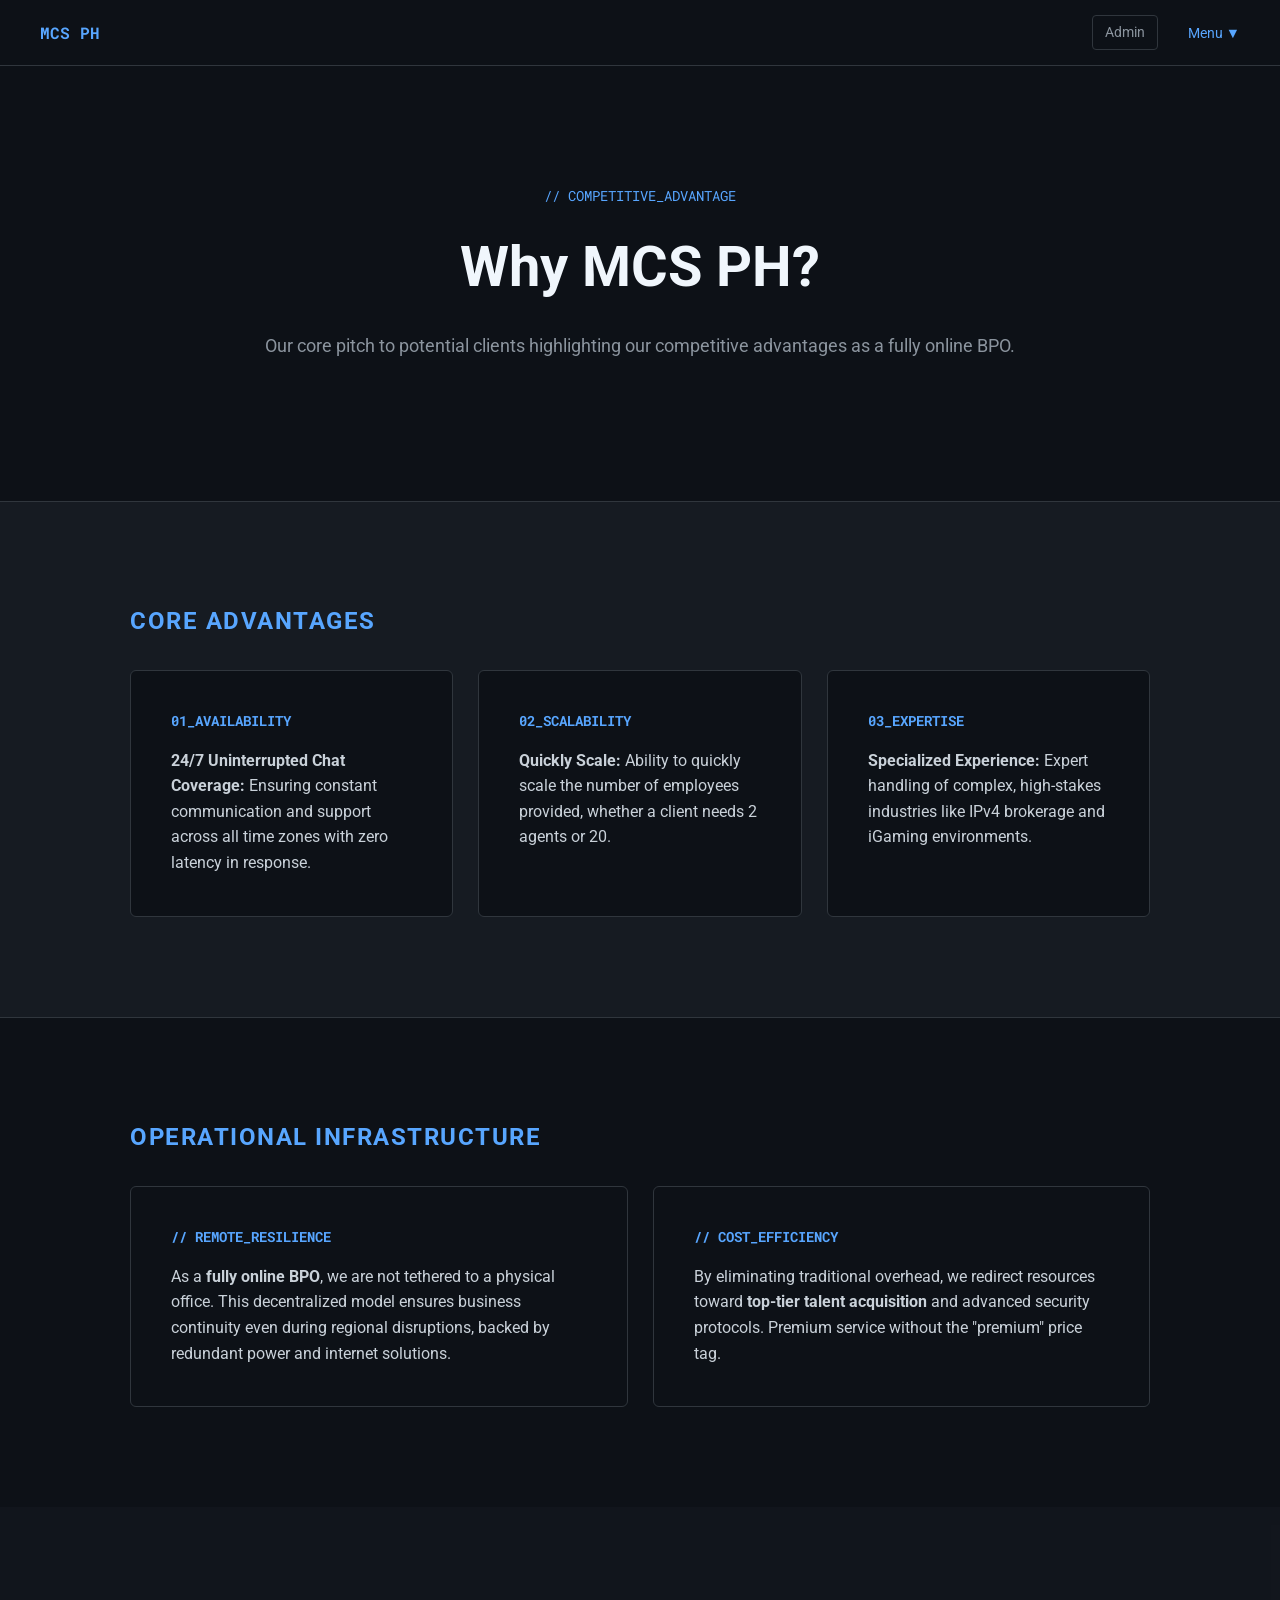
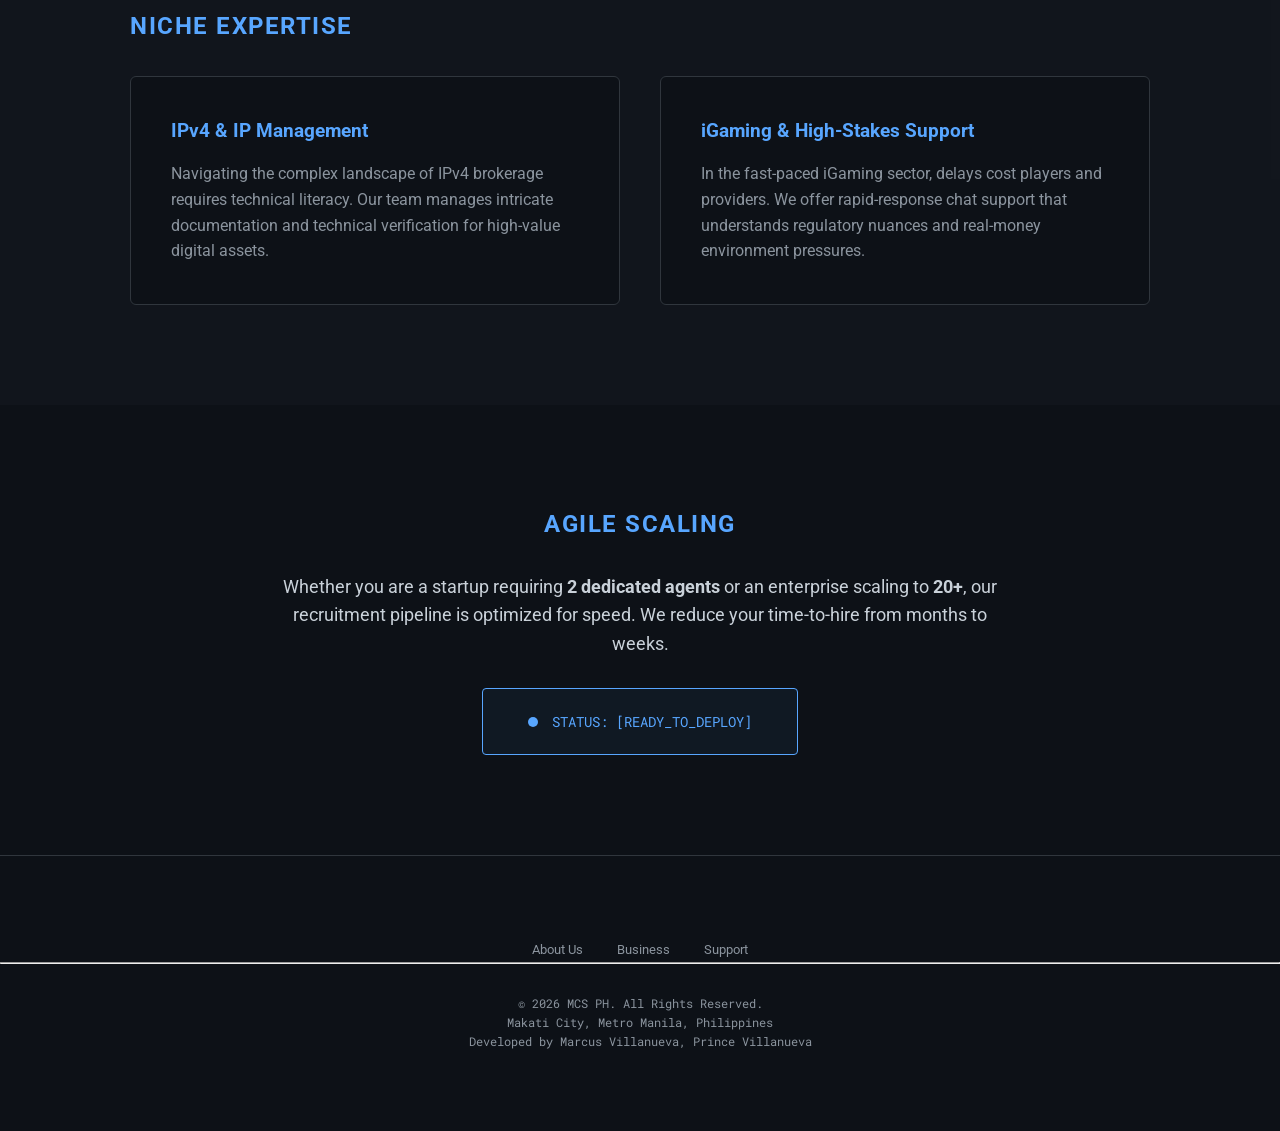
<file: whymcs.html>
<!DOCTYPE html>
<html lang="en">
<head>
    <meta charset="UTF-8">
    <meta name="viewport" content="width=device-width, initial-scale=1.0">
    <title>Why MCS PH | MCS PH</title>
    <link href="https://fonts.googleapis.com/css2?family=Roboto+Mono:wght@400;700&family=Roboto:wght@300;400;700&display=swap" rel="stylesheet">
    <style>
                .admin-btn {
            color: var(--text-muted);
            text-decoration: none;
            font-size: 0.9rem;
            padding: 5px 12px;
            border: 1px solid var(--border-color);
            border-radius: 4px;
            transition: all 0.3s ease;
            margin-right: 10px; 
        }

        .admin-btn:hover {
            color: var(--accent);
            border-color: var(--accent);
            background-color: rgba(88, 166, 255, 0.1);
        }


        nav {
            display: flex;
            align-items: center;
        }
        :root {
            --bg-main: #0d1117;       
            --bg-secondary: #161b22;  
            --border-color: #30363d;  
            --text-primary: #c9d1d9;  
            --text-muted: #8b949e;    
            --accent: #58a6ff;        
        }

        * {
            margin: 0;
            padding: 0;
            box-sizing: border-box;
        }

        body {
            font-family: 'Roboto', sans-serif;
            background-color: var(--bg-main);
            color: var(--text-primary);
            line-height: 1.6;
            overflow-x: hidden;
        }

        .container {
            max-width: 1100px;
            margin: 0 auto;
            padding: 0 40px;
        }

        .mono {
            font-family: 'Roboto Mono', monospace;
            font-size: 0.85rem;
            color: var(--accent);
        }

        /* Reveal Animation on Scroll */
        .reveal {
            opacity: 0;
            transform: translateY(30px);
            transition: all 0.8s ease-out;
        }

        .reveal.active {
            opacity: 1;
            transform: translateY(0);
        }

        header {
            background-color: var(--bg-main);
            border-bottom: 1px solid var(--border-color);
            padding: 15px 0;
            position: sticky;
            top: 0;
            z-index: 1000;
        }

        .header-container {
            display: flex;
            justify-content: space-between;
            align-items: center;
            padding: 0 40px;
        }

        .logo {
            font-family: 'Roboto Mono', monospace;
            font-weight: bold;
            color: var(--accent);
            text-decoration: none;
        }

        nav .nav-item {
            position: relative;
            display: inline-block;
        }

        nav a {
            color: var(--text-muted);
            margin-left: 20px;
            text-decoration: none;
            font-size: 0.9rem;
        }

        nav a.active, nav a:hover {
            color: var(--accent);
        }

        .dropdown-content {
            display: none;
            position: absolute;
            right: 0;
            background-color: var(--bg-secondary);
            min-width: 160px;
            border: 1px solid var(--border-color);
            box-shadow: 0px 8px 16px rgba(0,0,0,0.5);
        }

        .dropdown-content a {
            color: var(--text-muted);
            padding: 12px 16px;
            display: block;
        }

        .nav-item:hover .dropdown-content {
            display: block;
        }

        .hero-section {
            padding: 120px 0;
            background: linear-gradient(rgba(13, 17, 23, 0.9), rgba(13, 17, 23, 0.9)), 
                        url('https://i.pinimg.com/736x/7a/a8/3b/7aa83bce264bd3b919a65d9a5dab2464.jpg');
            background-size: cover;
            background-position: center;
            text-align: center;
        }

        .section-divider {
            border: 0;
            height: 1px;
            background-color: var(--border-color);
        }

        .pillar-info, .operational-excellence, .industry-deep-dive, .flexible-engagement {
            padding: 100px 0;
        }

        .pillar-info { background-color: var(--bg-secondary); }

        .section-label {
            color: var(--accent);
            margin-bottom: 30px;
            text-transform: uppercase;
            letter-spacing: 1.5px;
            display: block;
        }

        .card-grid {
            display: grid;
            grid-template-columns: repeat(auto-fit, minmax(300px, 1fr));
            gap: 25px;
        }

        .card {
            background-color: var(--bg-main);
            padding: 40px;
            border: 1px solid var(--border-color);
            border-radius: 6px;
            transition: all 0.3s ease;
        }

        .card:hover {
            border-color: var(--accent);
            transform: translateY(-5px);
            box-shadow: 0 10px 30px rgba(0,0,0,0.5);
        }

        .industry-grid {
            display: grid;
            grid-template-columns: repeat(auto-fit, minmax(400px, 1fr));
            gap: 40px;
        }

        .status-box {
            border: 1px solid var(--accent);
            display: inline-block;
            padding: 20px 45px;
            border-radius: 4px;
            margin-top: 30px;
            position: relative;
            background: rgba(88, 166, 255, 0.05);
        }

        .pulse {
            display: inline-block;
            width: 10px;
            height: 10px;
            background: var(--accent);
            border-radius: 50%;
            margin-right: 10px;
            box-shadow: 0 0 0 rgba(88, 166, 255, 0.4);
            animation: pulse 2s infinite;
        }

        @keyframes pulse {
            0% { box-shadow: 0 0 0 0 rgba(88, 166, 255, 0.7); }
            70% { box-shadow: 0 0 0 10px rgba(88, 166, 255, 0); }
            100% { box-shadow: 0 0 0 0 rgba(88, 166, 255, 0); }
        }

        footer {
            padding: 80px 0;
            text-align: center;
            border-top: 1px solid var(--border-color);
        }

        .footer-links a {
            color: var(--text-muted);
            margin: 0 15px;
            text-decoration: none;
            font-size: 0.8rem;
        }

        .footer-bottom {
            margin-top: 30px;
            font-size: 0.75rem;
            color: var(--text-muted);
        }
    </style>
</head>
<body>

    <header>
        <div class="header-container">
            <a href="index.html" class="logo">MCS PH</a>
            <nav>
            <a href="admin.html" class="admin-btn">Admin</a>
                <div class="nav-item">
                    <a href="#" class="active">Menu ▼</a>
                    <div class="dropdown-content">
                        <a href="index.html">Home</a>
                        <a href="about.html">About</a>
                        <a href="services.html">Services</a>
                        <a href="contact.html">Contact</a>
                        <a href="whymcs.html">Why MCS PH</a>
                        <a href="partners.html">Partners</a>
                        <a href="faq.html">FAQ</a>
                        <a href="join.html">Join Us</a>
                    </div>
                </div>
            </nav>
        </div>
    </header>

    <section class="hero-section">
        <div class="container">
            <p class="mono">// COMPETITIVE_ADVANTAGE</p>
            <h1 id="typewriter" style="font-size: 3.5rem; color: #f0f6fc; margin: 15px 0;">Why MCS PH?</h1>
            <p style="color: var(--text-muted); max-width: 750px; margin: 20px auto; font-size: 1.1rem;">Our core pitch to potential clients highlighting our competitive advantages as a fully online BPO.</p>
        </div>
    </section>

    <hr class="section-divider">

    <section class="pillar-info reveal">
        <div class="container">
            <h2 class="section-label">Core Advantages</h2>
            <div class="card-grid">
                <div class="card">
                    <h4 class="mono">01_AVAILABILITY</h4>
                    <p style="margin-top: 15px;"><strong>24/7 Uninterrupted Chat Coverage:</strong> Ensuring constant communication and support across all time zones with zero latency in response.</p>
                </div>
                <div class="card">
                    <h4 class="mono">02_SCALABILITY</h4>
                    <p style="margin-top: 15px;"><strong>Quickly Scale:</strong> Ability to quickly scale the number of employees provided, whether a client needs 2 agents or 20.</p>
                </div>
                <div class="card">
                    <h4 class="mono">03_EXPERTISE</h4>
                    <p style="margin-top: 15px;"><strong>Specialized Experience:</strong> Expert handling of complex, high-stakes industries like IPv4 brokerage and iGaming environments.</p>
                </div>
            </div>
        </div>
    </section>

    <hr class="section-divider">

    <section class="operational-excellence reveal">
        <div class="container">
            <h2 class="section-label">Operational Infrastructure</h2>
            <div class="card-grid">
                <div class="card">
                    <h4 class="mono">// REMOTE_RESILIENCE</h4>
                    <p style="margin-top: 15px;">As a <strong>fully online BPO</strong>, we are not tethered to a physical office. This decentralized model ensures business continuity even during regional disruptions, backed by redundant power and internet solutions.</p>
                </div>
                <div class="card">
                    <h4 class="mono">// COST_EFFICIENCY</h4>
                    <p style="margin-top: 15px;">By eliminating traditional overhead, we redirect resources toward <strong>top-tier talent acquisition</strong> and advanced security protocols. Premium service without the "premium" price tag.</p>
                </div>
            </div>
        </div>
    </section>

    <section class="industry-deep-dive reveal" style="background: rgba(22, 27, 34, 0.5);">
        <div class="container">
            <h2 class="section-label">Niche Expertise</h2>
            <div class="industry-grid">
                <div class="card">
                    <h3 style="color: var(--accent); margin-bottom: 15px;">IPv4 & IP Management</h3>
                    <p style="color: var(--text-muted);">Navigating the complex landscape of IPv4 brokerage requires technical literacy. Our team manages intricate documentation and technical verification for high-value digital assets.</p>
                </div>
                <div class="card">
                    <h3 style="color: var(--accent); margin-bottom: 15px;">iGaming & High-Stakes Support</h3>
                    <p style="color: var(--text-muted);">In the fast-paced iGaming sector, delays cost players and providers. We offer rapid-response chat support that understands regulatory nuances and real-money environment pressures.</p>
                </div>
            </div>
        </div>
    </section>

    <section class="flexible-engagement reveal">
        <div class="container" style="text-align: center;">
            <h2 class="section-label">Agile Scaling</h2>
            <p style="max-width: 750px; margin: 0 auto; font-size: 1.1rem;">Whether you are a startup requiring <strong>2 dedicated agents</strong> or an enterprise scaling to <strong>20+</strong>, our recruitment pipeline is optimized for speed. We reduce your time-to-hire from months to weeks.</p>
            
            <div class="status-box">
                <span class="pulse"></span>
                <span class="mono" style="color: var(--accent);">STATUS: [READY_TO_DEPLOY]</span>
            </div>
        </div>
    </section>

    <footer>
        <div class="footer-links">
            <a href="about.html">About Us</a>
            <a href="services.html">Business</a>
            <a href="faq.html">Support</a>
        </div>
        <hr class="footer-hr">
        <div class="footer-bottom mono">
            <p>&copy; 2026 MCS PH. All Rights Reserved.</p>
            <p>Makati City, Metro Manila, Philippines</p>
            <p>Developed by Marcus Villanueva, Prince Villanueva</p>
        </div>
    </footer>

    <script>
        // Scroll Reveal Functionality
        function reveal() {
            var reveals = document.querySelectorAll(".reveal");
            for (var i = 0; i < reveals.length; i++) {
                var windowHeight = window.innerHeight;
                var elementTop = reveals[i].getBoundingClientRect().top;
                var elementVisible = 150;
                if (elementTop < windowHeight - elementVisible) {
                    reveals[i].classList.add("active");
                }
            }
        }

        window.addEventListener("scroll", reveal);
        // Trigger initial check
        window.onload = reveal;
    </script>
</body>
</html>
</file>
<file: style.css>
:root {
    --bg-main: #0d1117;       
    --bg-secondary: #161b22;  
    --border-color: #30363d;  
    --text-primary: #c9d1d9;  
    --text-muted: #8b949e;    
    --accent: #58a6ff;        
}

* {
    margin: 0;
    padding: 0;
    box-sizing: border-box;
}

body {
    font-family: 'Roboto', sans-serif;
    background-color: var(--bg-main);
    color: var(--text-primary);
    line-height: 1.6;
}

.container {
    max-width: 1100px;
    margin: 0 auto;
    padding: 0 40px;
    display: flex;
    gap: 40px;
}

.mono {
    font-family: 'Roboto Mono', monospace;
    font-size: 0.85rem;
    color: var(--accent);
}

.section-divider {
    border: 0;
    height: 1px;
    background-color: var(--border-color);
}

header {
    background-color: var(--bg-main);
    border-bottom: 1px solid var(--border-color);
    padding: 15px 0;
    position: sticky;
    top: 0;
    z-index: 1000;
}

.header-container {
    max-width: auto;
    margin-right: 10px;
    margin-left: 10px;
    padding: 0 40px;
    display: flex;
    justify-content: space-between;
    align-items: center;
}

.logo {
    font-family: 'Roboto Mono', monospace;
    font-weight: bold;
    color: var(--accent);
}

nav a {
    color: var(--text-muted);
    margin-left: 20px;
    text-decoration: none;
    font-size: 0.9rem;
}

nav a.active, nav a:hover {
    color: var(--accent);
}

.hero-section {
    height: 450px;
    background: linear-gradient(rgba(13, 17, 23, 0.8), rgba(13, 17, 23, 0.8)), 
                url('https://i.pinimg.com/736x/7a/a8/3b/7aa83bce264bd3b919a65d9a5dab2464.jpg');
    background-size: cover;
    background-position: center;
    display: flex;
    justify-content: center;
    align-items: center;
    text-align: center;
}

.hero-overlay h1 {
    font-size: 3.5rem;
    color: #f0f6fc;
}

.badge {
    border: 1px solid var(--accent);
    color: var(--accent);
    padding: 2px 10px;
    border-radius: 20px;
    font-size: 0.7rem;
    margin-bottom: 10px;
    display: inline-block;
}

.split-content, .scope-section, .pillar-info {
    padding: 80px 0;
}

.split-content {
    background-color: var(--bg-secondary);
}

.image-half, .text-half {
    flex: 1;
}

.image-half img {
    width: 100%;
    border-radius: 6px;
    border: 1px solid var(--border-color);
}

.section-label {
    color: var(--accent);
    margin-bottom: 20px;
}

.scope-title {
    flex: 1;
}

.scope-title h3 {
    font-size: 3rem;
    line-height: 1;
}

.highlight {
    color: var(--accent);
}

.decoration-line {
    width: 60px;
    height: 4px;
    background-color: var(--accent);
    margin-top: 15px;
}

.scope-text {
    flex: 2;
}

.pillar-info {
    background-color: var(--bg-secondary);
}

.card {
    background-color: var(--bg-main);
    padding: 30px;
    border: 1px solid var(--border-color);
    border-radius: 6px;
    flex: 1;
}

.card-num {
    color: var(--accent);
    font-weight: bold;
    font-family: 'Roboto Mono', monospace;
}

.btn-primary {
    background: none;
    border: 1px solid var(--accent);
    color: var(--accent);
    padding: 10px 25px;
    cursor: pointer;
    margin-top: 20px;
    font-family: 'Roboto Mono', monospace;
    border-radius: 4px;
    transition: 0.3s;
}

.btn-primary:hover {
    background-color: var(--accent);
    color: var(--bg-main);
}

footer {
    padding: 60px 0;
    text-align: center;
    border-top: 1px solid var(--border-color);
}

.footer-links a {
    color: var(--text-muted);
    margin: 0 15px;
    text-decoration: none;
    font-size: 0.8rem;
}

.footer-hr {
    border: 0;
    border-top: 1px solid var(--border-color);
    margin: 30px auto;
    width: 30%;
}

.footer-bottom {
    font-size: 0.75rem;
    color: var(--text-muted);
}

.pillar-info h1 {
    text-align: center;
    margin-top: -20px;
    margin-bottom: 40px;
    color: #58a6ff;
}
</file>
